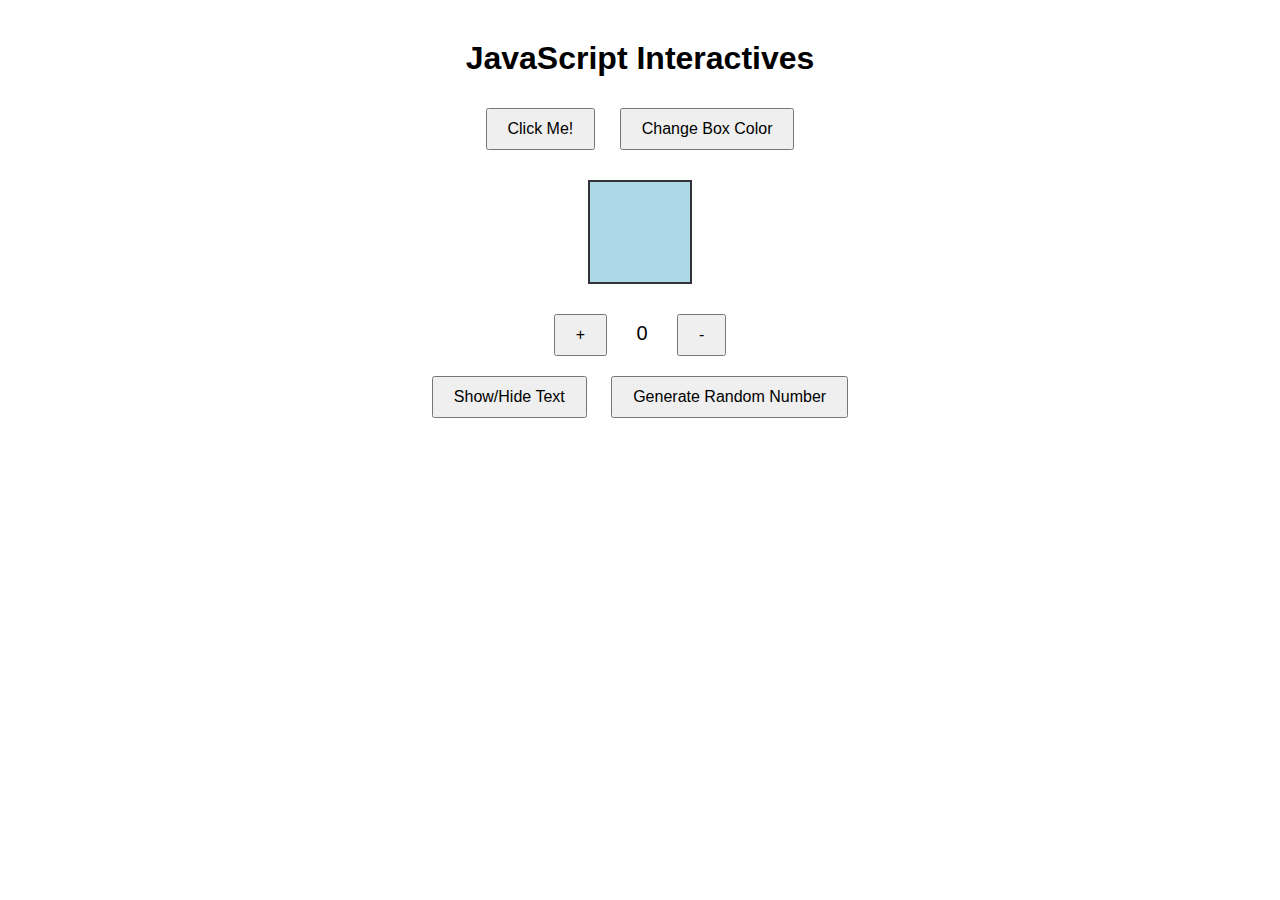
<file: java.html>
<!DOCTYPE html>
<html lang="en">
<head>
  <meta charset="UTF-8">
  <title>5 JavaScript Interactives</title>
  <style>
    body {
      font-family: Arial, sans-serif;
      text-align: center;
      margin: 40px;
    }
    button {
      margin: 10px;
      padding: 10px 20px;
      font-size: 16px;
      cursor: pointer;
    }
    #colorBox {
      width: 100px;
      height: 100px;
      margin: 20px auto;
      background: lightblue;
      border: 2px solid #333;
    }
    #counter {
      font-size: 20px;
      margin: 15px;
    }
  </style>
</head>
<body>

  <h1>JavaScript Interactives</h1>

  <!-- 1. Alert Button -->
  <button onclick="showMessage()">Click Me!</button>

  <!-- 2. Change Background Color -->
  <button onclick="changeColor()">Change Box Color</button>
  <div id="colorBox"></div>

  <!-- 3. Counter -->
  <div>
    <button onclick="increase()">+</button>
    <span id="counter">0</span>
    <button onclick="decrease()">-</button>
  </div>

  <!-- 4. Show/Hide Text -->
  <button onclick="toggleText()">Show/Hide Text</button>
  <p id="hiddenText" style="display:none;">Hello! You found me 🎉</p>

  <!-- 5. Random Number Generator -->
  <button onclick="randomNumber()">Generate Random Number</button>
  <p id="randomResult"></p>

  <script>
    // 1. Alert Button
    function showMessage() {
      alert("Hello! You clicked the button.");
    }

    // 2. Change Box Color
    function changeColor() {
      const box = document.getElementById("colorBox");
      const colors = ["red", "green", "blue", "orange", "purple", "pink"];
      box.style.background = colors[Math.floor(Math.random() * colors.length)];
    }

    // 3. Counter
    let count = 0;
    function increase() {
      count++;
      document.getElementById("counter").textContent = count;
    }
    function decrease() {
      count--;
      document.getElementById("counter").textContent = count;
    }

    // 4. Show/Hide Text
    function toggleText() {
      const text = document.getElementById("hiddenText");
      text.style.display = text.style.display === "none" ? "block" : "none";
    }

    // 5. Random Number Generator
    function randomNumber() {
      const num = Math.floor(Math.random() * 100) + 1;
      document.getElementById("randomResult").textContent = "Your number: " + num;
    }
  </script>

</body>
</html>
</file>
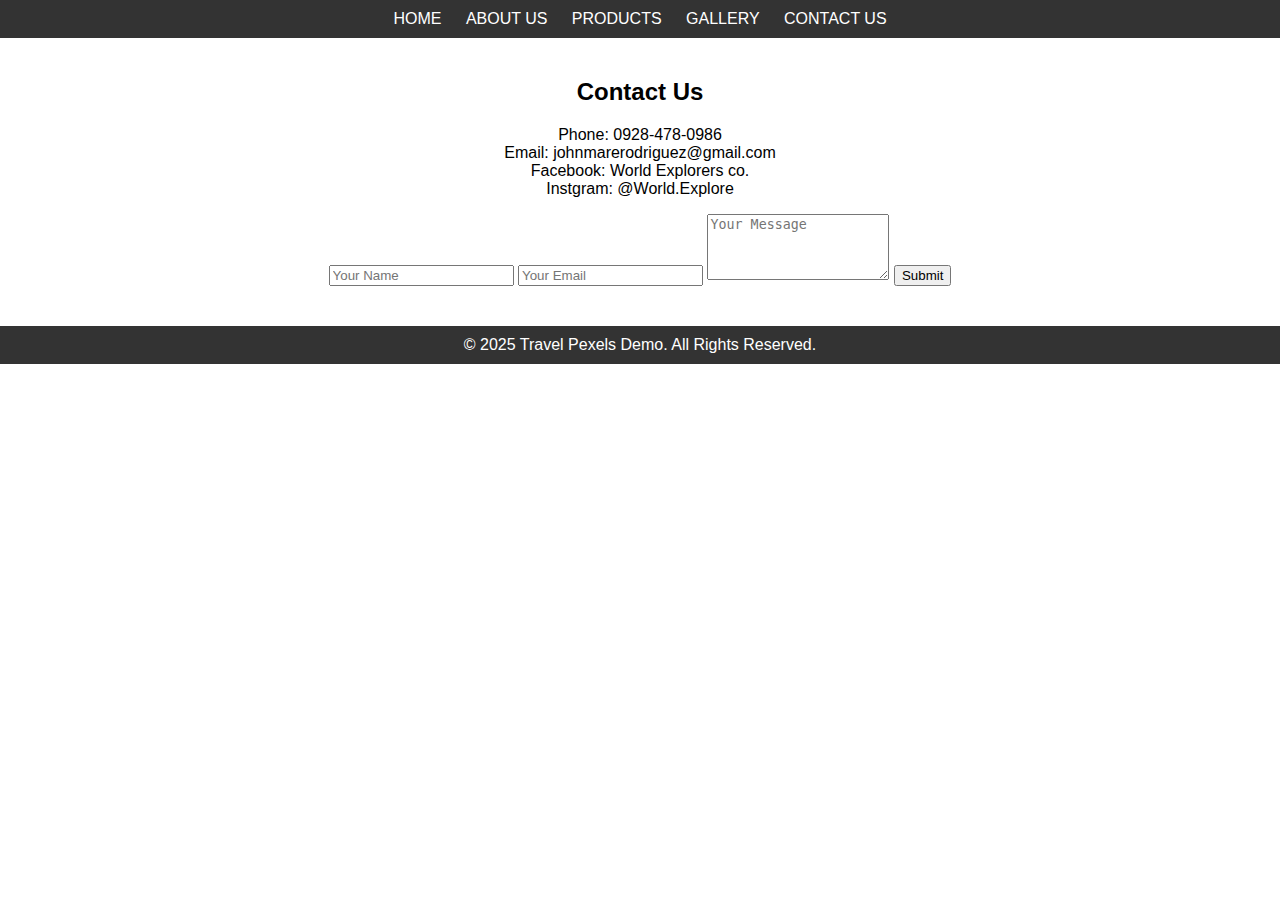
<file: exams/contact.html>
<!DOCTYPE html>
<html lang="en">
<head>
<meta charset="UTF-8">
<meta name="viewport" content="width=device-width, initial-scale=1.0">
<title>Pexels Demo - Home</title>
<style>
body{font-family:Arial;margin:0;text-align:center}
nav{background:#333;padding:10px}
nav a{color:#fff;text-decoration:none;margin:0 10px}
section{padding:20px}
img{max-width:100%;height:auto;border-radius:8px;margin-top:10px}
footer{background:#333;color:#fff;padding:10px;margin-top:20px}
</style>
</head>
<body>

<nav>
  <a href="index.html">HOME</a>
  <a href="about.html">ABOUT US</a>
  <a href="products.html">PRODUCTS</a>
  <a href="gallery.html">GALLERY</a>
  <a href="contact.html">CONTACT US</a>
</nav>

<section id="contact">
  <h2>Contact Us</h2>
  <p>Phone: 0928-478-0986<br>Email: johnmarerodriguez@gmail.com<br>Facebook: World Explorers co. <br> Instgram: @World.Explore</p>

  <form action="thankyou.html" method="GET">
    <input type="text" name="name" placeholder="Your Name" required>
    <input type="email" name="email" placeholder="Your Email" required>
    <textarea name="message" rows="4" placeholder="Your Message" required></textarea>
    <button type="submit">Submit</button>
  </form>
</section>

<footer>&copy; 2025 Travel Pexels Demo. All Rights Reserved.</footer>

</body>
</html>
</file>
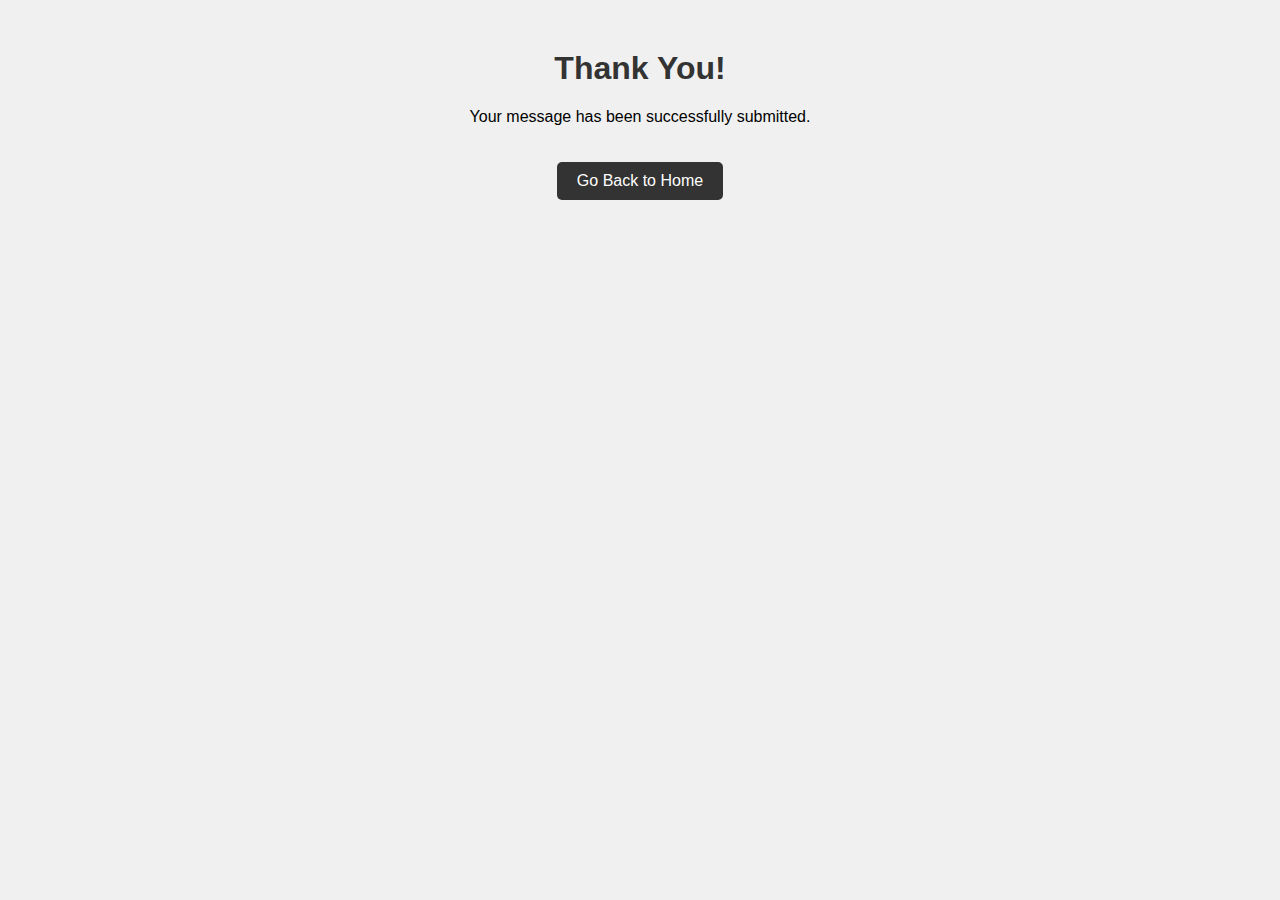
<file: exams/thankyou.html>
<!DOCTYPE html>
<html lang="en">
<head>
<meta charset="UTF-8">
<meta name="viewport" content="width=device-width, initial-scale=1.0">
<title>Thank You</title>
<style>
body{font-family:Arial;text-align:center;margin-top:50px;background:#f0f0f0}
h1{color:#333}
a{display:inline-block;margin-top:20px;padding:10px 20px;background:#333;color:#fff;text-decoration:none;border-radius:5px}
a:hover{background:#555}
</style>
</head>
<body>
  <h1>Thank You!</h1>
  <p>Your message has been successfully submitted.</p>
  <a href="index.html">Go Back to Home</a>
</body>
</html>
</file>
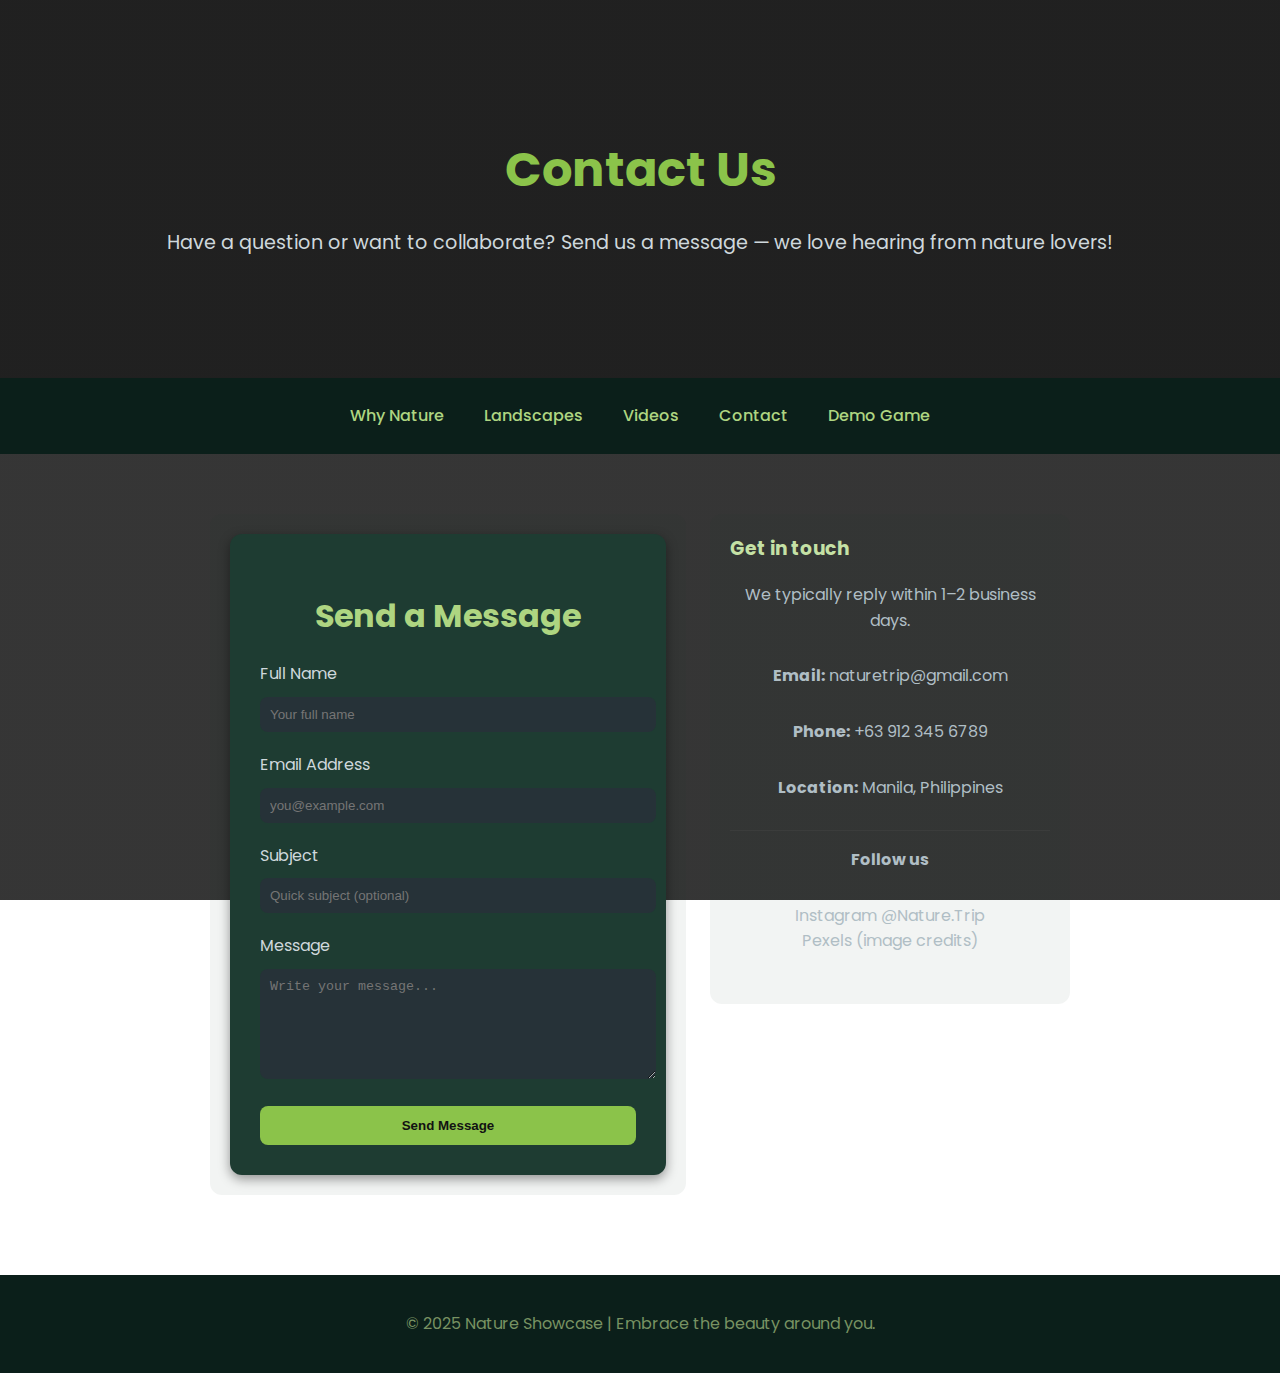
<file: naturetrips/contact.html>
<!DOCTYPE html>
<html lang="en">
<head>
  <meta charset="UTF-8" />
  <meta name="viewport" content="width=device-width, initial-scale=1.0" />
  <title>Contact — The Beauty of Nature</title>
  <link href="https://fonts.googleapis.com/css2?family=Poppins:wght@300;500;700&display=swap" rel="stylesheet">
  <link rel="stylesheet" href="style.css">
  <style>
   
    .contact-wrap {
      max-width: 900px;
      margin: 40px auto;
      padding: 0 20px;
    }

    .contact-grid {
      display: grid;
      grid-template-columns: 1fr 360px;
      gap: 24px;
      align-items: start;
    }

    .contact-card {
      background: rgba(30,60,50,0.06);
      padding: 20px;
      border-radius: 12px;
    }

    .contact-info h3 {
      margin-top: 0;
      color: #c5e1a5;
    }

    .small-muted {
      color: #b0bec5;
    }

  
    .thankyou-overlay {
      position: fixed;
      inset: 0;
      display: flex;
      align-items: center;
      justify-content: center;
      background: rgba(0,0,0,0.6);
      z-index: 9999;
      visibility: hidden;
      opacity: 0;
      transition: opacity .2s ease, visibility .2s ease;
    }

    .thankyou-overlay.show {
      visibility: visible;
      opacity: 1;
    }

    .thankyou-card {
      background: #1e3c32;
      color: #c5e1a5;
      padding: 28px;
      border-radius: 12px;
      max-width: 520px;
      text-align: center;
      box-shadow: 0 8px 30px rgba(0,0,0,0.5);
    }

    .thankyou-card button {
      margin-top: 16px;
      background: #8bc34a;
      color: #121212;
      border: none;
      padding: 10px 18px;
      border-radius: 8px;
      cursor: pointer;
      font-weight: 700;
    }

    @media (max-width: 900px) {
      .contact-grid { grid-template-columns: 1fr; }
    }
  </style>
</head>
<body>
  <header>
    <h1>Contact Us</h1>
    <p>Have a question or want to collaborate? Send us a message — we love hearing from nature lovers!</p>
  </header>

  <nav>
    <a href="index.html">Why Nature</a>
    <a href="landscapes.html">Landscapes</a>
    <a href="videos.html">Videos</a>
    <a href="contact.html">Contact</a>
    <a href="jsdemo.html">Demo Game</a>
    
  </nav>

  <main class="contact-wrap">
    <section class="contact-grid">
      <div class="contact-card">
        <form id="contactForm">
          <h2 style="text-align:center; color:#aed581;">Send a Message</h2>

          <label for="name">Full Name</label>
          <input type="text" id="name" name="name" required placeholder="Your full name">

          <label for="email">Email Address</label>
          <input type="email" id="email" name="email" required placeholder="you@example.com">

          <label for="subject">Subject</label>
          <input type="text" id="subject" name="subject" placeholder="Quick subject (optional)">

          <label for="message">Message</label>
          <textarea id="message" name="message" rows="6" placeholder="Write your message..." required></textarea>

          <button type="submit">Send Message</button>
        </form>
      </div>

      <aside class="contact-info">
        <div class="contact-card">
          <h3>Get in touch</h3>
          <p class="small-muted">We typically reply within 1–2 business days.</p>

          <p><strong>Email:</strong> naturetrip@gmail.com</p>
          <p><strong>Phone:</strong> +63 912 345 6789</p>
          <p><strong>Location:</strong> Manila, Philippines</p>

          <hr style="border:none; height:1px; background:rgba(255,255,255,0.04); margin:16px 0;">

          <p><strong>Follow us</strong></p>
          <p class="small-muted">Instagram @Nature.Trip<br>Pexels (image credits)</p>
        </div>
      </aside>
    </section>
  </main>

  <footer>
    <p>&copy; 2025 Nature Showcase | Embrace the beauty around you.</p>
  </footer>

  
  <div id="thankyouOverlay" class="thankyou-overlay" aria-hidden="true">
    <div class="thankyou-card" role="dialog" aria-modal="true">
      <h3>Thanks for reaching out!</h3>
      <p class="small-muted">We received your message and will get back to you soon, <span class="thanks-name">friend</span>.</p>
      <button id="closeThanks">Close</button>
    </div>
  </div>

  <script>
    
    (function () {
      const form = document.getElementById('contactForm');
      const overlay = document.getElementById('thankyouOverlay');
      const closeBtn = document.getElementById('closeThanks');
      const nameSpan = overlay.querySelector('.thanks-name');

      form.addEventListener('submit', function (e) {
        e.preventDefault();

       
        if (!form.checkValidity()) {
          form.reportValidity();
          return;
        }

        const name = form.name.value.trim();

       
        nameSpan.textContent = name || 'friend';
        overlay.classList.add('show');
        overlay.setAttribute('aria-hidden', 'false');

        
        form.reset();

      
        setTimeout(() => {
          overlay.classList.remove('show');
          overlay.setAttribute('aria-hidden', 'true');
        }, 7000);
      });

      closeBtn.addEventListener('click', function () {
        overlay.classList.remove('show');
        overlay.setAttribute('aria-hidden', 'true');
      });

      
      overlay.addEventListener('click', function (ev) {
        if (ev.target === overlay) {
          overlay.classList.remove('show');
          overlay.setAttribute('aria-hidden', 'true');
        }
      });
    })();
  </script>
</body>
</html>
</file>
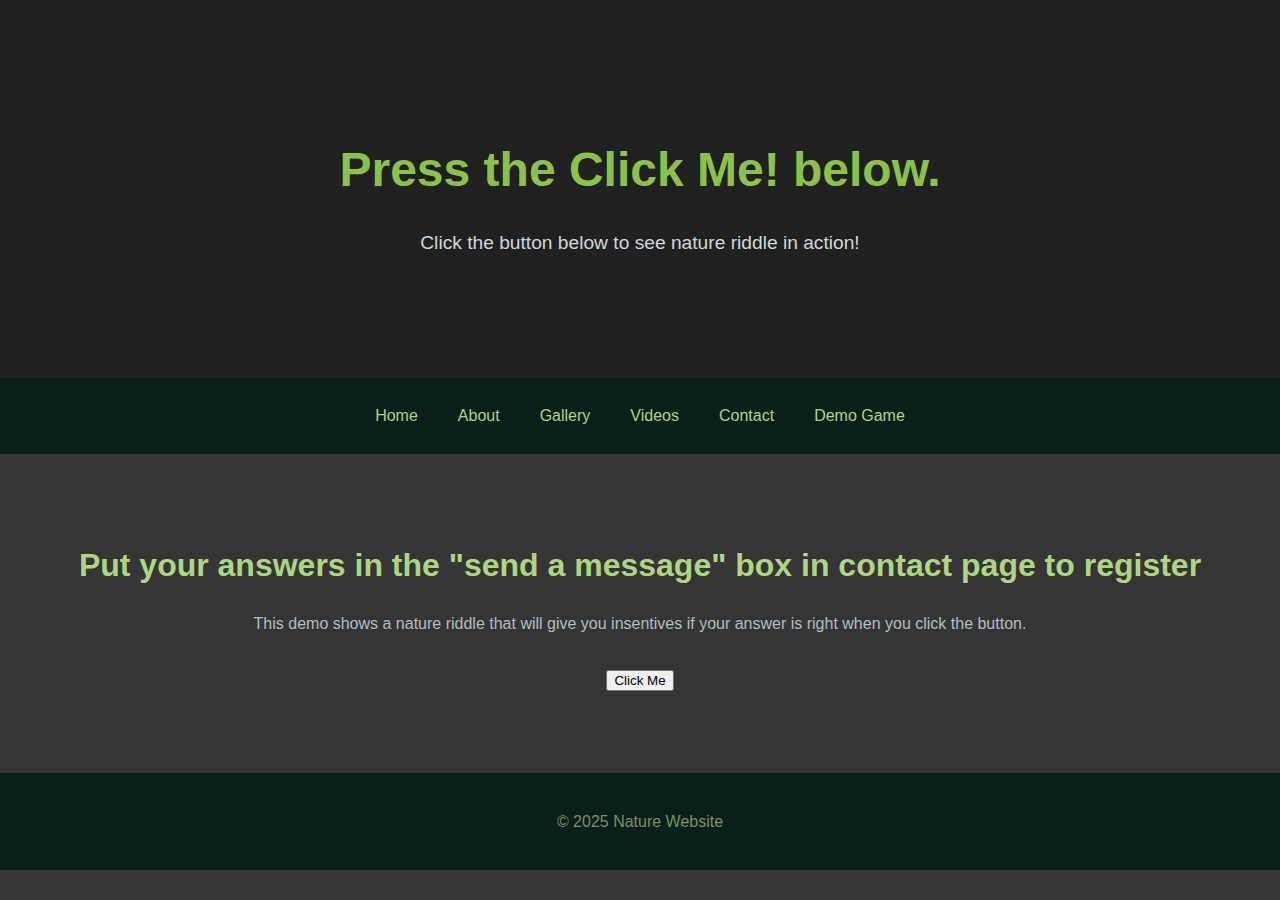
<file: naturetrips/jsdemo.html>
<!DOCTYPE html>
<html lang="en">
<head>
  <meta charset="UTF-8">
  <meta name="viewport" content="width=device-width, initial-scale=1.0">
  <title>JavaScript Demo</title>
  <link rel="stylesheet" href="style.css">
</head>
<body>
  <header>
    <h1>Press the Click Me! below.</h1>
    <p>Click the button below to see nature riddle in action!</p>
  </header>

  <nav>
    <a href="index.html">Home</a>
    <a href="about.html">About</a>
    <a href="gallery.html">Gallery</a>
    <a href="videos.html">Videos</a>
    <a href="contact.html">Contact</a>
    <a href="jsdemo.html">Demo Game</a>
    
  </nav>

  <main>
    <section>
      <h2>Put your answers in the "send a message" box in contact page to register </h2>
      <p>This demo shows a nature riddle that will give you insentives if your answer is right when you click the button.</p>
      <div style="text-align:center; margin-top:20px;">
        <button onclick="showMessage()">Click Me</button>
      </div>
    </section>
  </main>

  <footer>
    <p>&copy; 2025 Nature Website</p>
  </footer>

  <script>
    function showMessage() {
      alert("I rise without a ladder, fall without a push, I feed the thirsty valley, then vanish in a hush.What am I?");
    }
  </script>
</body>
</html>
</file>
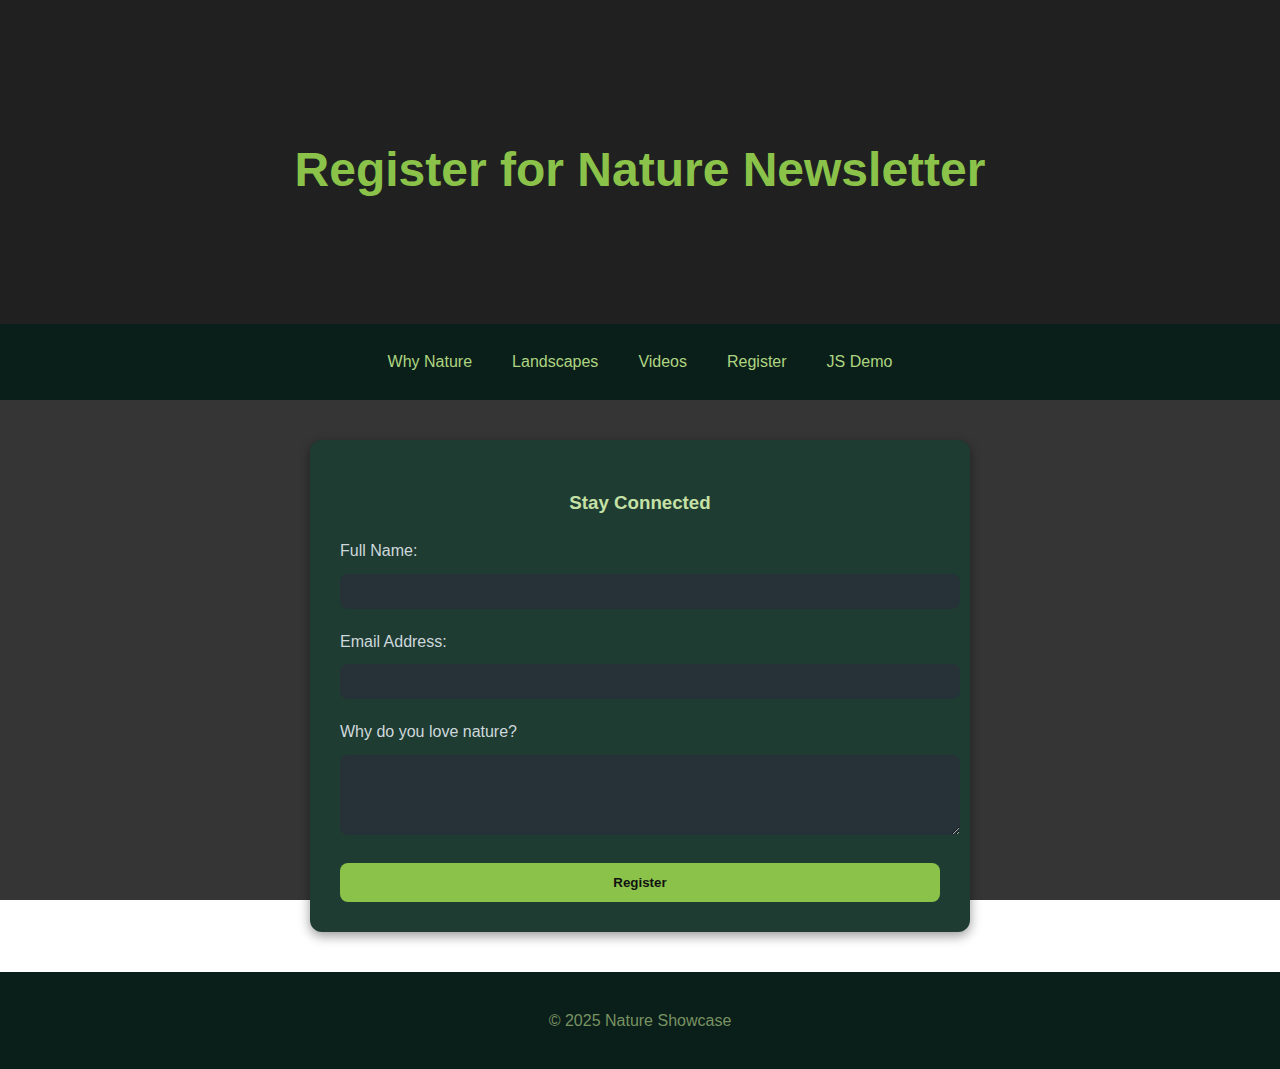
<file: naturetrips/register.html>
<!DOCTYPE html>
<html lang="en">
<head>
  <meta charset="UTF-8">
  <meta name="viewport" content="width=device-width, initial-scale=1.0">
  <title>Register</title>
  <link rel="stylesheet" href="style.css">
</head>
<body>
  <header><h1>Register for Nature Newsletter</h1></header>

  <nav>
    <a href="index.html">Why Nature</a>
    <a href="landscapes.html">Landscapes</a>
    <a href="videos.html">Videos</a>
    <a href="register.html">Register</a>
    <a href="jsdemo.html">JS Demo</a>
  </nav>

  <main>
    <form>
      <h3>Stay Connected</h3>
      <label for="name">Full Name:</label>
      <input type="text" id="name" required>

      <label for="email">Email Address:</label>
      <input type="email" id="email" required>

      <label for="message">Why do you love nature?</label>
      <textarea id="message" rows="4"></textarea>

      <button type="submit">Register</button>
    </form>
  </main>

  <footer>
    <p>&copy; 2025 Nature Showcase</p>
  </footer>
</body>
</html>
</file>
<file: naturetrips/style.css>
<style>
    * {
      box-sizing: border-box;
    }

    body {
  margin: 0;
  font-family: 'Poppins', sans-serif;
  background: linear-gradient(rgba(18, 18, 18, 0.85), rgba(18, 18, 18, 0.85)),
              url('https://images.pexels.com/photos/417173/pexels-photo-417173.jpeg') no-repeat center center / cover;
  background-attachment: fixed;
  color: #e0e0e0;
  line-height: 1.6;
  padding: 0;
}


  header {
  text-align: center;
  padding: 100px 20px;
  background: linear-gradient(rgba(18, 18, 18, 0.6), rgba(18, 18, 18, 0.6)),
              url('https://images.pexels.com/photos/414171/pexels-photo-414171.jpeg') no-repeat center center / cover;
  background-attachment: fixed;
  color: #e0e0e0;
}


    header h1 {
      font-size: 3em;
      color: #8bc34a;
      margin-bottom: 15px;
    }

    header p {
      font-size: 1.2em;
      color: #cfd8dc;
    }

    nav {
      background-color: #0b1f1a;
      padding: 15px 0;
      display: flex;
      justify-content: center;
      flex-wrap: wrap;
    }

    nav a {
      color: #aed581;
      text-decoration: none;
      margin: 10px 20px;
      font-weight: 500;
      transition: transform 0.3s ease;
    }

    nav a:hover {
      transform: scale(1.1);
      color: #dcedc8;
    }

    main {
      max-width: 1200px;
      margin: 40px auto;
      padding: 0 20px;
    }

    section {
      margin-bottom: 60px;
      padding: 20px;
    }

    section h2 {
      text-align: center;
      font-size: 2em;
      color: #aed581;
      margin-bottom: 20px;
    }

    section p {
      text-align: center;
      margin-bottom: 30px;
      color: #b0bec5;
    }

    .image-grid {
      display: grid;
      grid-template-columns: repeat(auto-fit, minmax(300px, 1fr));
      gap: 20px;
    }

    .image-grid img {
      width: 100%;
      height: 220px;
      object-fit: cover;
      border-radius: 12px;
      transition: transform 0.5s ease;
      box-shadow: 0 4px 12px rgba(0,0,0,0.4);
    }

    .image-grid img:hover {
      transform: rotateY(10deg) scale(1.05);
    }

    .image-card {
  perspective: 1000px;
  width: 100%;
  height: 220px;
  position: relative;
}

.image-inner {
  width: 100%;
  height: 100%;
  transition: transform 0.8s ease;
  transform-style: preserve-3d;
  position: relative;
}

.image-card:hover .image-inner {
  transform: rotateY(180deg);
}

.image-front, .image-back {
  position: absolute;
  width: 100%;
  height: 100%;
  backface-visibility: hidden;
  border-radius: 12px;
  overflow: hidden;
  box-shadow: 0 4px 12px rgba(0,0,0,0.4);
}

.image-front img {
  width: 100%;
  height: 100%;
  object-fit: cover;
  display: block;
}

.image-back {
  background-color: #263238;
  color: #c5e1a5;
  display: flex;
  align-items: center;
  justify-content: center;
  padding: 20px;
  text-align: center;
  transform: rotateY(180deg);
  font-size: 1.1em;
}

.slideshow-container {
  position: relative;
  max-width: 1000px;
  margin: auto;
  overflow: hidden;
  border-radius: 12px;
  box-shadow: 0 4px 12px rgba(0,0,0,0.4);
}

.slide {
  display: none;
  position: relative;
  animation: fadeEffect 1.5s ease; 
}

.slide img {
  width: 100%;
  height: 500px;          
  object-fit: cover;      
  border-radius: 12px;
}

@keyframes fadeEffect {
  from {opacity: 0.3;}
  to {opacity: 1;}
}

.caption {
  color: #c5e1a5;
  font-size: 1.2em;
  padding: 8px 16px;
  position: absolute;
  bottom: 20px;
  left: 50%;
  transform: translateX(-50%);
  text-shadow: 0 0 5px black;
  background: rgba(0,0,0,0.4);
  border-radius: 6px;
}


.prev, .next {
  cursor: pointer;
  position: absolute;
  top: 50%;
  width: auto;
  padding: 16px;
  color: #aed581;
  font-weight: bold;
  font-size: 28px;
  user-select: none;
  transition: 0.3s;
  border-radius: 50%;
  background: rgba(0,0,0,0.3);
}

.next {
  right: 10px;
}

.prev {
  left: 10px;
}

.prev:hover, .next:hover {
  color: #fff;
  background: rgba(0,0,0,0.6);
}


.dots {
  text-align: center;
  padding: 15px 0;
}

.dot {
  cursor: pointer;
  height: 12px;
  width: 12px;
  margin: 0 4px;
  background-color: #bbb;
  border-radius: 50%;
  display: inline-block;
  transition: background-color 0.4s;
}

.active, .dot:hover {
  background-color: #8bc34a;
}



    .video-grid {
      display: grid;
      grid-template-columns: repeat(auto-fit, minmax(350px, 1fr));
      gap: 20px;
      justify-items: center;
    }

    .video-grid video {
      width: 100%;
      max-width: 400px;
      border-radius: 12px;
      transition: transform 0.6s ease;
      box-shadow: 0 4px 12px rgba(0,0,0,0.5);
    }

    .video-grid video:hover {
      transform: perspective(800px) rotateX(10deg);
    }

    .video-grid {
  display: grid;
  grid-template-columns: repeat(auto-fit, minmax(350px, 1fr));
  gap: 20px;
  justify-items: center;
  perspective: 1000px; 
}

.video-card {
  width: 100%;
  max-width: 400px;
  height: 250px;
  position: relative;
  perspective: 1000px;
}

.video-inner {
  width: 100%;
  height: 100%;
  transition: transform 0.8s ease;
  transform-style: preserve-3d;
  position: relative;
}

.video-card:hover .video-inner {
  transform: rotateY(180deg);
}

.video-front, .video-back {
  position: absolute;
  width: 100%;
  height: 100%;
  backface-visibility: hidden;
  border-radius: 12px;
  overflow: hidden;
  box-shadow: 0 4px 12px rgba(0,0,0,0.5);
}

.video-front video {
  width: 100%;
  height: 100%;
  object-fit: cover;
  display: block;
}

.video-back {
  background-color: #263238;
  color: #c5e1a5;
  display: flex;
  align-items: center;
  justify-content: center;
  padding: 20px;
  text-align: center;
  transform: rotateY(180deg);
  font-size: 1.2em;
}


    form {
      max-width: 600px;
      margin: 0 auto;
      background-color: #1e3c32;
      padding: 30px;
      border-radius: 12px;
      box-shadow: 0 4px 12px rgba(0,0,0,0.4);
    }

    form h3 {
      text-align: center;
      color: #c5e1a5;
      margin-bottom: 20px;
    }

    form label {
      display: block;
      margin-bottom: 10px;
      color: #cfd8dc;
    }

    form input,
    form textarea {
      width: 100%;
      padding: 10px;
      margin-bottom: 20px;
      border: none;
      border-radius: 8px;
      background-color: #263238;
      color: #e0e0e0;
    }

    form button {
      display: block;
      width: 100%;
      padding: 12px;
      background-color: #8bc34a;
      color: #121212;
      border: none;
      font-weight: bold;
      border-radius: 8px;
      cursor: pointer;
      transition: background-color 0.3s ease;
    }

    form button:hover {
      background-color: #7cb342;
    }

    footer {
      text-align: center;
      padding: 20px;
      background: #0b1f1a;
      color: #789262;
      margin-top: 40px;
    }

    @media (max-width: 600px) {
      header h1 {
        font-size: 2.2em;
      }

      .image-grid img,
      .video-grid video {
        height: auto;
      }

      nav a {
        margin: 8px 12px;
      }
    }
      </style>
</file>
